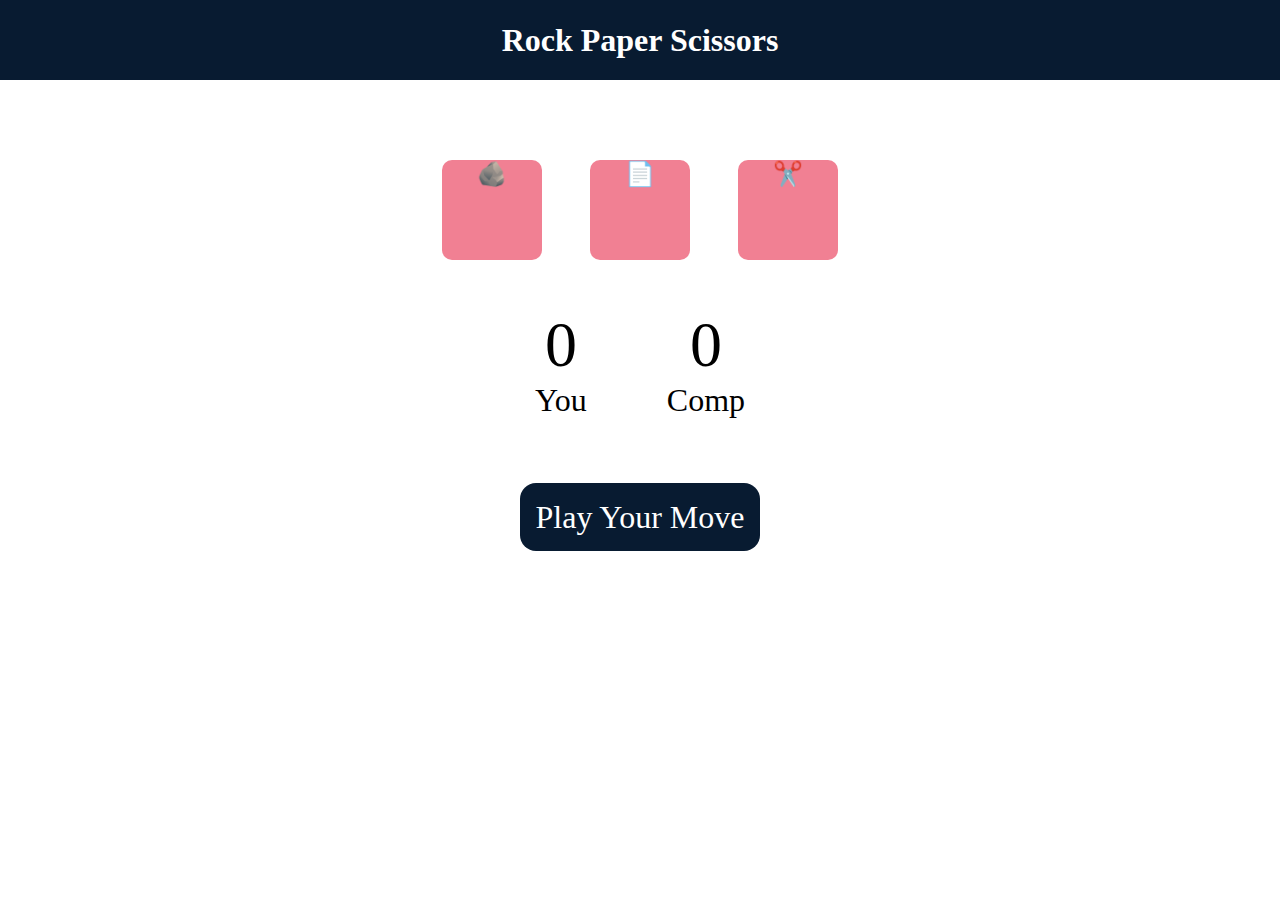
<file: 10_rock_game.html>
<!DOCTYPE html>
<html lang="en">
<head>
    <meta charset="UTF-8">
    <meta name="viewport" content="width=device-width, initial-scale=1.0">
    <title>Document</title>
    <link rel="stylesheet" href="10_rock_game.css">
</head>
<body>
    <h1>Rock Paper Scissors</h1>
    <div class="choices">
        <div class="choice" id="rock">
            <h2>🪨</h2>
        </div>
        <div class="choice" id="paper">
            <h2>📄</h2>
        </div>
        <div class="choice" id="scissors">
            <h2>✂️</h2>
        </div>
    </div>

    <div class="score-board">
        <div class="score">
            <p id="user-score">0</p>
            <p>You</p>
        </div>
        <div class="score">
            <p id="comp-score">0</p>
            <p>Comp</p>
        </div>
    </div>

    <div class="msg-container">
        <p id="msg">Play Your Move</p>
    </div>

    <script src="10_rock_game.js"></script>
</body>
</html>
</file>
<file: 10_rock_game.css>
*{
    margin: 0;
    padding: 0;
    text-align: center;
}

h1{
    background-color: #081b31;
    color: white;
    height: 5rem;
    line-height: 5rem;
}

.choice{
    height: 100px;
    width: 100px;
    border-radius: 50%;
    display: flex;
}
.choice:hover{
    cursor: pointer;
    opacity: 0.5;
}
h2{
    height: 100px;
    width: 100px;
    background-color:rgb(241, 128, 147);
    border-radius: 10%;
}
.choices{
    display: flex;
    justify-content: center;
    align-items: center;
    gap: 3rem;
    margin-top: 5rem;
}

.score-board{
    display: flex;
    justify-content: center;
    align-items: center;
    font-size: 2rem;
    margin-top: 3rem;
    gap: 5rem;
}

#user-score, #comp-score{
    font-size: 4rem;
}
.msg-container{
    margin-top: 5rem;
}
#msg{
    background-color: #081b31;
    color: white;
    font-size: 2rem;
    padding: 1rem;
    display: inline;
    border-radius: 1rem;
}
</file>
